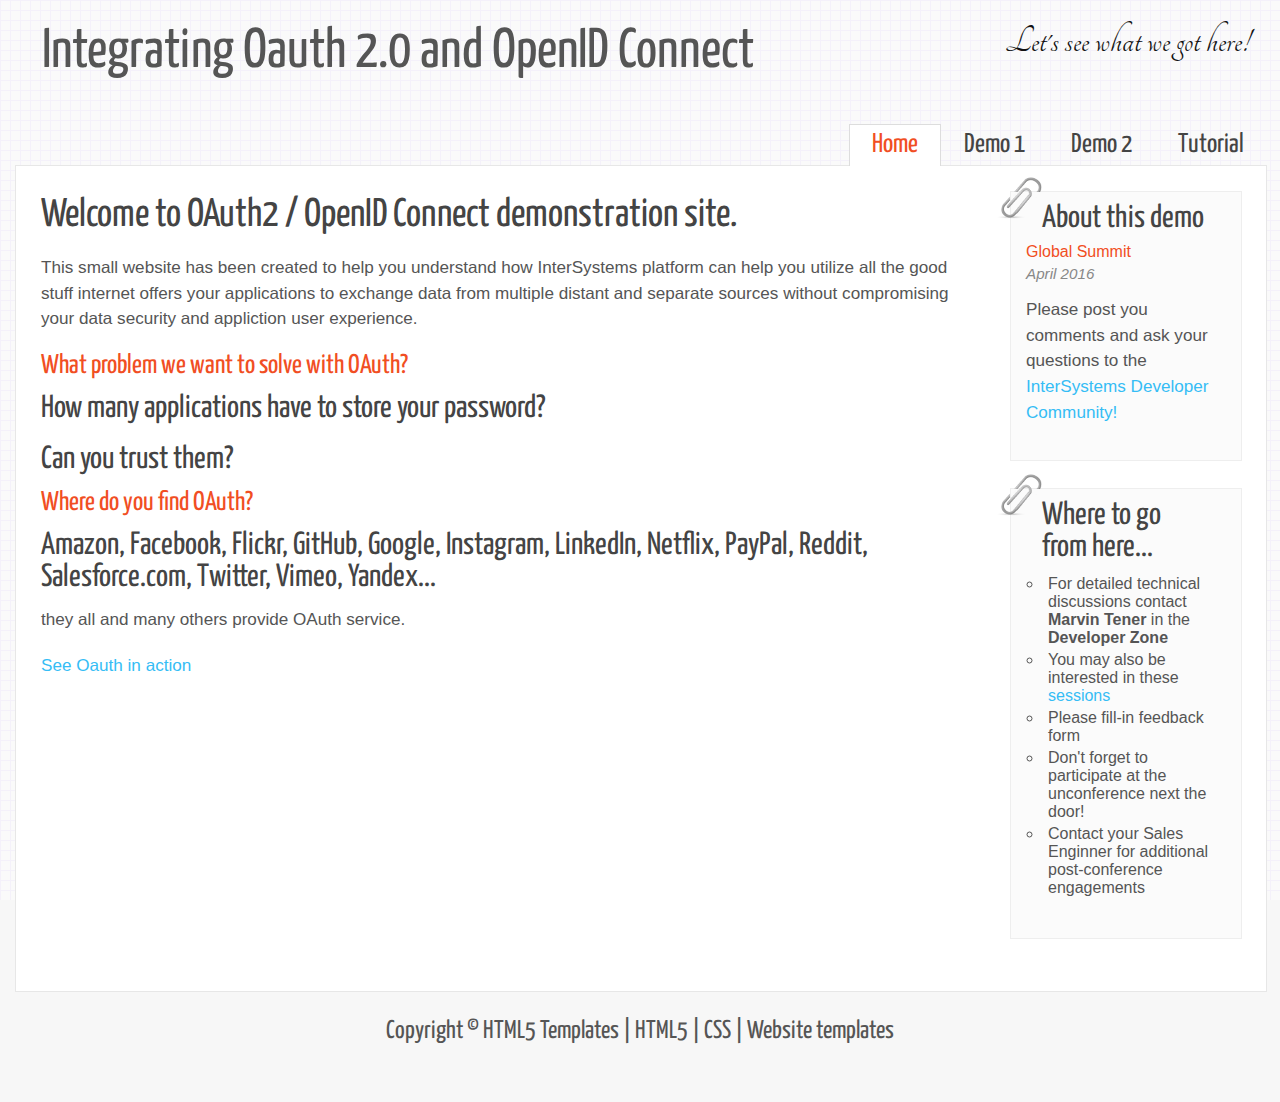
<file: OAuthAndOpenIDConnect/DemoWebsite/index.html>
<!DOCTYPE HTML>
<html>

<head>
  <title>Oauth &amp; OpenID Connect Demo</title>
  <meta name="description" content="website description" />
  <meta name="keywords" content="website keywords, website keywords" />
  <meta http-equiv="content-type" content="text/html; charset=windows-1252" />
  <link rel="stylesheet" type="text/css" href="http://fonts.googleapis.com/css?family=Tangerine&amp;v1" />
  <link rel="stylesheet" type="text/css" href="http://fonts.googleapis.com/css?family=Yanone+Kaffeesatz" />
  <link rel="stylesheet" type="text/css" href="style/style.css" />
</head>

<body>
  <div id="main">
    <div id="header">
      <div id="logo">
        <h1>Integrating Oauth 2.0 and OpenID Connect</h1>
        <div class="slogan">Let's see what we got here!</div>
      </div>
      <div id="menubar">
        <ul id="menu">
          <!-- put class="current" in the li tag for the selected page - to highlight which page you're on -->
          <li class="current"><a href="http://locahost/demo/">Home</a></li>
          <li><a href="https://localhost/csp/google/Web.OAUTH2.Google1N.cls">Demo 1</a></li>
          <li><a href="https://dk-gs2016/csp/oauth2/Web.OAUTH2.Cache1N.cls">Demo 2</a></li>
          <li><a href="http://localhost/demo/tutorial.html">Tutorial</a></li>
        </ul>
      </div>
    </div>
    <div id="site_content">
      <div id="sidebar_container">
        <img class="paperclip" src="style/paperclip.png" alt="paperclip" />
        <div class="sidebar">
        <!-- insert your sidebar items here -->
        <h3>About this demo</h3>
        <h4>Global Summit</h4>
        <h5>April 2016</h5>
        <p>Please post you comments and ask your questions to the <br /><a href="https://community.intersystems.com/">InterSystems Developer Community!</a></p>
        </div>
		<img class="paperclip" src="style/paperclip.png" alt="paperclip" />
        <div class="sidebar">
        <!-- insert your sidebar items here -->
        <h3>Where to go from here...</h3>
		<ul>
		<li>For detailed technical discussions contact <b>Marvin Tener</b> in the <b>Developer Zone</b></li>
		<li>You may also be interested in these <a href="http://localhost/demo/whatnext.html">sessions</a></li>
		<li>Please fill-in feedback form</li>
		<li>Don't forget to participate at the unconference next the door!</li>
		<li>Contact your Sales Enginner for additional post-conference engagements</li>
		</ul>
        </div>
      </div>
	  
      <div id="content">
        <!-- insert the page content here -->
        <h1>Welcome to OAuth2 / OpenID Connect demonstration site. </h1>
		<p>This small website has been created to help you understand how InterSystems platform can help you utilize all the good stuff internet offers your applications to exchange data from multiple distant and separate sources
		without compromising your data security and appliction user experience.
		<h2>What problem we want to solve with OAuth?</h2>
		<h3>How many applications have to store your password?</h3>
		<h3>Can you trust them?</h3>
		<h2>Where do you find OAuth?</h2>
		<H3>Amazon, Facebook, Flickr, GitHub, Google, Instagram, LinkedIn, Netflix, PayPal, Reddit, Salesforce.com, Twitter, Vimeo, Yandex...</h3> 
		<p>they all and many others provide OAuth service.
		<p><a href="oauth_flow.wmv">See Oauth in action</a>
      </div>
	  
    </div>
    <div id="footer">
      <p>Copyright &copy; HTML5 Templates | <a href="http://validator.w3.org/check?uri=referer">HTML5</a> | <a href="http://jigsaw.w3.org/css-validator/check/referer">CSS</a> | <a href="http://www.html5webtemplates.co.uk">Website templates</a></p>
    </div>
  </div>
</body>
</html>
</file>
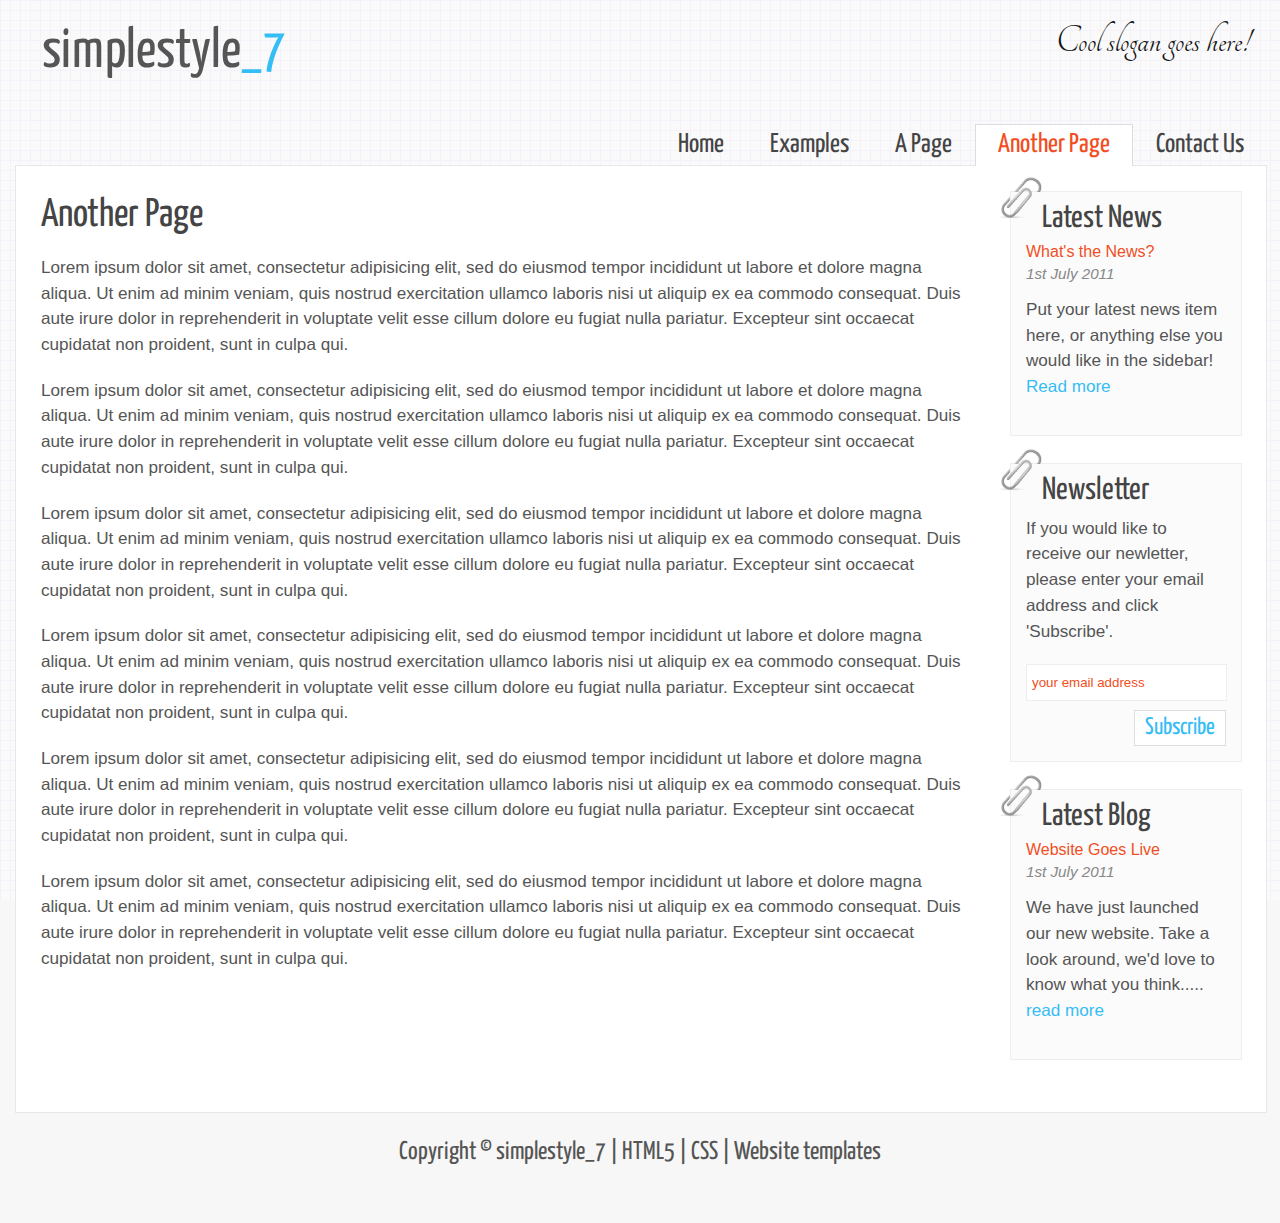
<file: OAuthAndOpenIDConnect/DemoWebsite/another_page.html>
<!DOCTYPE HTML>
<html>

<head>
  <title>simplestyle_7</title>
  <meta name="description" content="website description" />
  <meta name="keywords" content="website keywords, website keywords" />
  <meta http-equiv="content-type" content="text/html; charset=windows-1252" />
  <link rel="stylesheet" type="text/css" href="http://fonts.googleapis.com/css?family=Tangerine&amp;v1" />
  <link rel="stylesheet" type="text/css" href="http://fonts.googleapis.com/css?family=Yanone+Kaffeesatz" />
  <link rel="stylesheet" type="text/css" href="style/style.css" />
</head>

<body>
  <div id="main">
    <div id="header">
      <div id="logo">
        <h1>simplestyle<a href="#">_7</a></h1>
        <div class="slogan">Cool slogan goes here!</div>
      </div>
      <div id="menubar">
        <ul id="menu">
          <!-- put class="current" in the li tag for the selected page - to highlight which page you're on -->
          <li><a href="index.html">Home</a></li>
          <li><a href="examples.html">Examples</a></li>
          <li><a href="page.html">A Page</a></li>
          <li class="current"><a href="another_page.html">Another Page</a></li>
          <li><a href="contact.html">Contact Us</a></li>
        </ul>
      </div>
    </div>
    <div id="site_content">
      <div id="sidebar_container">
        <img class="paperclip" src="style/paperclip.png" alt="paperclip" />
        <div class="sidebar">
        <!-- insert your sidebar items here -->
        <h3>Latest News</h3>
        <h4>What's the News?</h4>
        <h5>1st July 2011</h5>
        <p>Put your latest news item here, or anything else you would like in the sidebar!<br /><a href="#">Read more</a></p>
        </div>
        <img class="paperclip" src="style/paperclip.png" alt="paperclip" />
        <div class="sidebar">
          <h3>Newsletter</h3>
          <p>If you would like to receive our newletter, please enter your email address and click 'Subscribe'.</p>
          <form method="post" action="#" id="subscribe">
            <p style="padding: 0 0 9px 0;"><input class="search" type="text" name="email_address" value="your email address" onclick="javascript: document.forms['subscribe'].email_address.value=''" /></p>
            <p><input class="subscribe" name="subscribe" type="submit" value="Subscribe" /></p>
          </form>
        </div>
        <img class="paperclip" src="style/paperclip.png" alt="paperclip" />
        <div class="sidebar">
          <h3>Latest Blog</h3>
          <h4>Website Goes Live</h4>
          <h5>1st July 2011</h5>
          <p>We have just launched our new website. Take a look around, we'd love to know what you think.....<br /><a href="#">read more</a></p>
        </div>
      </div>
      <div id="content">
        <!-- insert the page content here -->
        <h1>Another Page</h1>
        <p>Lorem ipsum dolor sit amet, consectetur adipisicing elit, sed do eiusmod tempor incididunt ut labore et dolore magna aliqua. Ut enim ad minim veniam, quis nostrud exercitation ullamco laboris nisi ut aliquip ex ea commodo consequat. Duis aute irure dolor in reprehenderit in voluptate velit esse cillum dolore eu fugiat nulla pariatur. Excepteur sint occaecat cupidatat non proident, sunt in culpa qui.</p>
        <p>Lorem ipsum dolor sit amet, consectetur adipisicing elit, sed do eiusmod tempor incididunt ut labore et dolore magna aliqua. Ut enim ad minim veniam, quis nostrud exercitation ullamco laboris nisi ut aliquip ex ea commodo consequat. Duis aute irure dolor in reprehenderit in voluptate velit esse cillum dolore eu fugiat nulla pariatur. Excepteur sint occaecat cupidatat non proident, sunt in culpa qui.</p>
        <p>Lorem ipsum dolor sit amet, consectetur adipisicing elit, sed do eiusmod tempor incididunt ut labore et dolore magna aliqua. Ut enim ad minim veniam, quis nostrud exercitation ullamco laboris nisi ut aliquip ex ea commodo consequat. Duis aute irure dolor in reprehenderit in voluptate velit esse cillum dolore eu fugiat nulla pariatur. Excepteur sint occaecat cupidatat non proident, sunt in culpa qui.</p>
        <p>Lorem ipsum dolor sit amet, consectetur adipisicing elit, sed do eiusmod tempor incididunt ut labore et dolore magna aliqua. Ut enim ad minim veniam, quis nostrud exercitation ullamco laboris nisi ut aliquip ex ea commodo consequat. Duis aute irure dolor in reprehenderit in voluptate velit esse cillum dolore eu fugiat nulla pariatur. Excepteur sint occaecat cupidatat non proident, sunt in culpa qui.</p>
        <p>Lorem ipsum dolor sit amet, consectetur adipisicing elit, sed do eiusmod tempor incididunt ut labore et dolore magna aliqua. Ut enim ad minim veniam, quis nostrud exercitation ullamco laboris nisi ut aliquip ex ea commodo consequat. Duis aute irure dolor in reprehenderit in voluptate velit esse cillum dolore eu fugiat nulla pariatur. Excepteur sint occaecat cupidatat non proident, sunt in culpa qui.</p>
        <p>Lorem ipsum dolor sit amet, consectetur adipisicing elit, sed do eiusmod tempor incididunt ut labore et dolore magna aliqua. Ut enim ad minim veniam, quis nostrud exercitation ullamco laboris nisi ut aliquip ex ea commodo consequat. Duis aute irure dolor in reprehenderit in voluptate velit esse cillum dolore eu fugiat nulla pariatur. Excepteur sint occaecat cupidatat non proident, sunt in culpa qui.</p>
      </div>
    </div>
    <div id="footer">
      <p>Copyright &copy; simplestyle_7 | <a href="http://validator.w3.org/check?uri=referer">HTML5</a> | <a href="http://jigsaw.w3.org/css-validator/check/referer">CSS</a> | <a href="http://www.html5webtemplates.co.uk">Website templates</a></p>
    </div>
  </div>
</body>
</html>
</file>
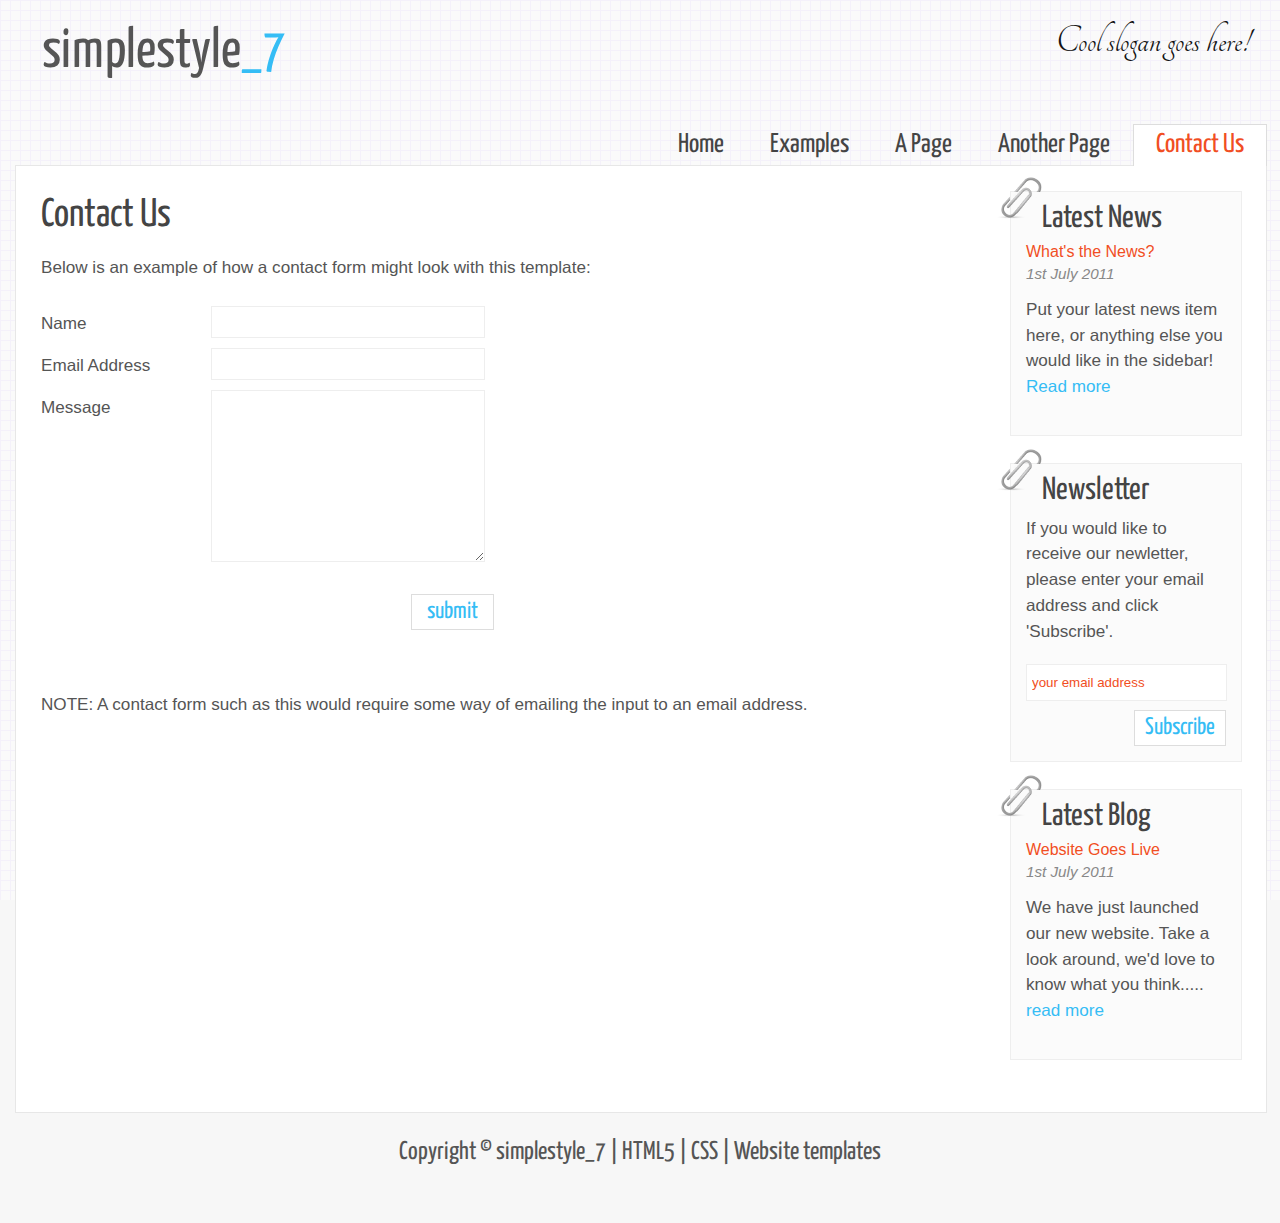
<file: OAuthAndOpenIDConnect/DemoWebsite/contact.html>
<!DOCTYPE HTML>
<html>

<head>
  <title>simplestyle_7</title>
  <meta name="description" content="website description" />
  <meta name="keywords" content="website keywords, website keywords" />
  <meta http-equiv="content-type" content="text/html; charset=windows-1252" />
  <link rel="stylesheet" type="text/css" href="http://fonts.googleapis.com/css?family=Tangerine&amp;v1" />
  <link rel="stylesheet" type="text/css" href="http://fonts.googleapis.com/css?family=Yanone+Kaffeesatz" />
  <link rel="stylesheet" type="text/css" href="style/style.css" />
</head>

<body>
  <div id="main">
    <div id="header">
      <div id="logo">
        <h1>simplestyle<a href="#">_7</a></h1>
        <div class="slogan">Cool slogan goes here!</div>
      </div>
      <div id="menubar">
        <ul id="menu">
          <!-- put class="current" in the li tag for the selected page - to highlight which page you're on -->
          <li><a href="index.html">Home</a></li>
          <li><a href="examples.html">Examples</a></li>
          <li><a href="page.html">A Page</a></li>
          <li><a href="another_page.html">Another Page</a></li>
          <li class="current"><a href="contact.html">Contact Us</a></li>
        </ul>
      </div>
    </div>
    <div id="site_content">
      <div id="sidebar_container">
        <img class="paperclip" src="style/paperclip.png" alt="paperclip" />
        <div class="sidebar">
        <!-- insert your sidebar items here -->
        <h3>Latest News</h3>
        <h4>What's the News?</h4>
        <h5>1st July 2011</h5>
        <p>Put your latest news item here, or anything else you would like in the sidebar!<br /><a href="#">Read more</a></p>
        </div>
        <img class="paperclip" src="style/paperclip.png" alt="paperclip" />
        <div class="sidebar">
          <h3>Newsletter</h3>
          <p>If you would like to receive our newletter, please enter your email address and click 'Subscribe'.</p>
          <form method="post" action="#" id="subscribe">
            <p style="padding: 0 0 9px 0;"><input class="search" type="text" name="email_address" value="your email address" onclick="javascript: document.forms['subscribe'].email_address.value=''" /></p>
            <p><input class="subscribe" name="subscribe" type="submit" value="Subscribe" /></p>
          </form>
        </div>
        <img class="paperclip" src="style/paperclip.png" alt="paperclip" />
        <div class="sidebar">
          <h3>Latest Blog</h3>
          <h4>Website Goes Live</h4>
          <h5>1st July 2011</h5>
          <p>We have just launched our new website. Take a look around, we'd love to know what you think.....<br /><a href="#">read more</a></p>
        </div>
      </div>
      <div id="content">
        <!-- insert the page content here -->
        <h1>Contact Us</h1>
        <p>Below is an example of how a contact form might look with this template:</p>
        <form action="#" method="post">
          <div class="form_settings">
            <p><span>Name</span><input class="contact" type="text" name="your_name" value="" /></p>
            <p><span>Email Address</span><input class="contact" type="text" name="your_email" value="" /></p>
            <p><span>Message</span><textarea class="contact textarea" rows="8" cols="50" name="your_enquiry"></textarea></p>
            <p style="padding-top: 15px"><span>&nbsp;</span><input class="submit" type="submit" name="contact_submitted" value="submit" /></p>
          </div>
        </form>
        <p><br /><br />NOTE: A contact form such as this would require some way of emailing the input to an email address.</p>
      </div>
    </div>
    <div id="footer">
      <p>Copyright &copy; simplestyle_7 | <a href="http://validator.w3.org/check?uri=referer">HTML5</a> | <a href="http://jigsaw.w3.org/css-validator/check/referer">CSS</a> | <a href="http://www.html5webtemplates.co.uk">Website templates</a></p>
    </div>
  </div>
</body>
</html>
</file>
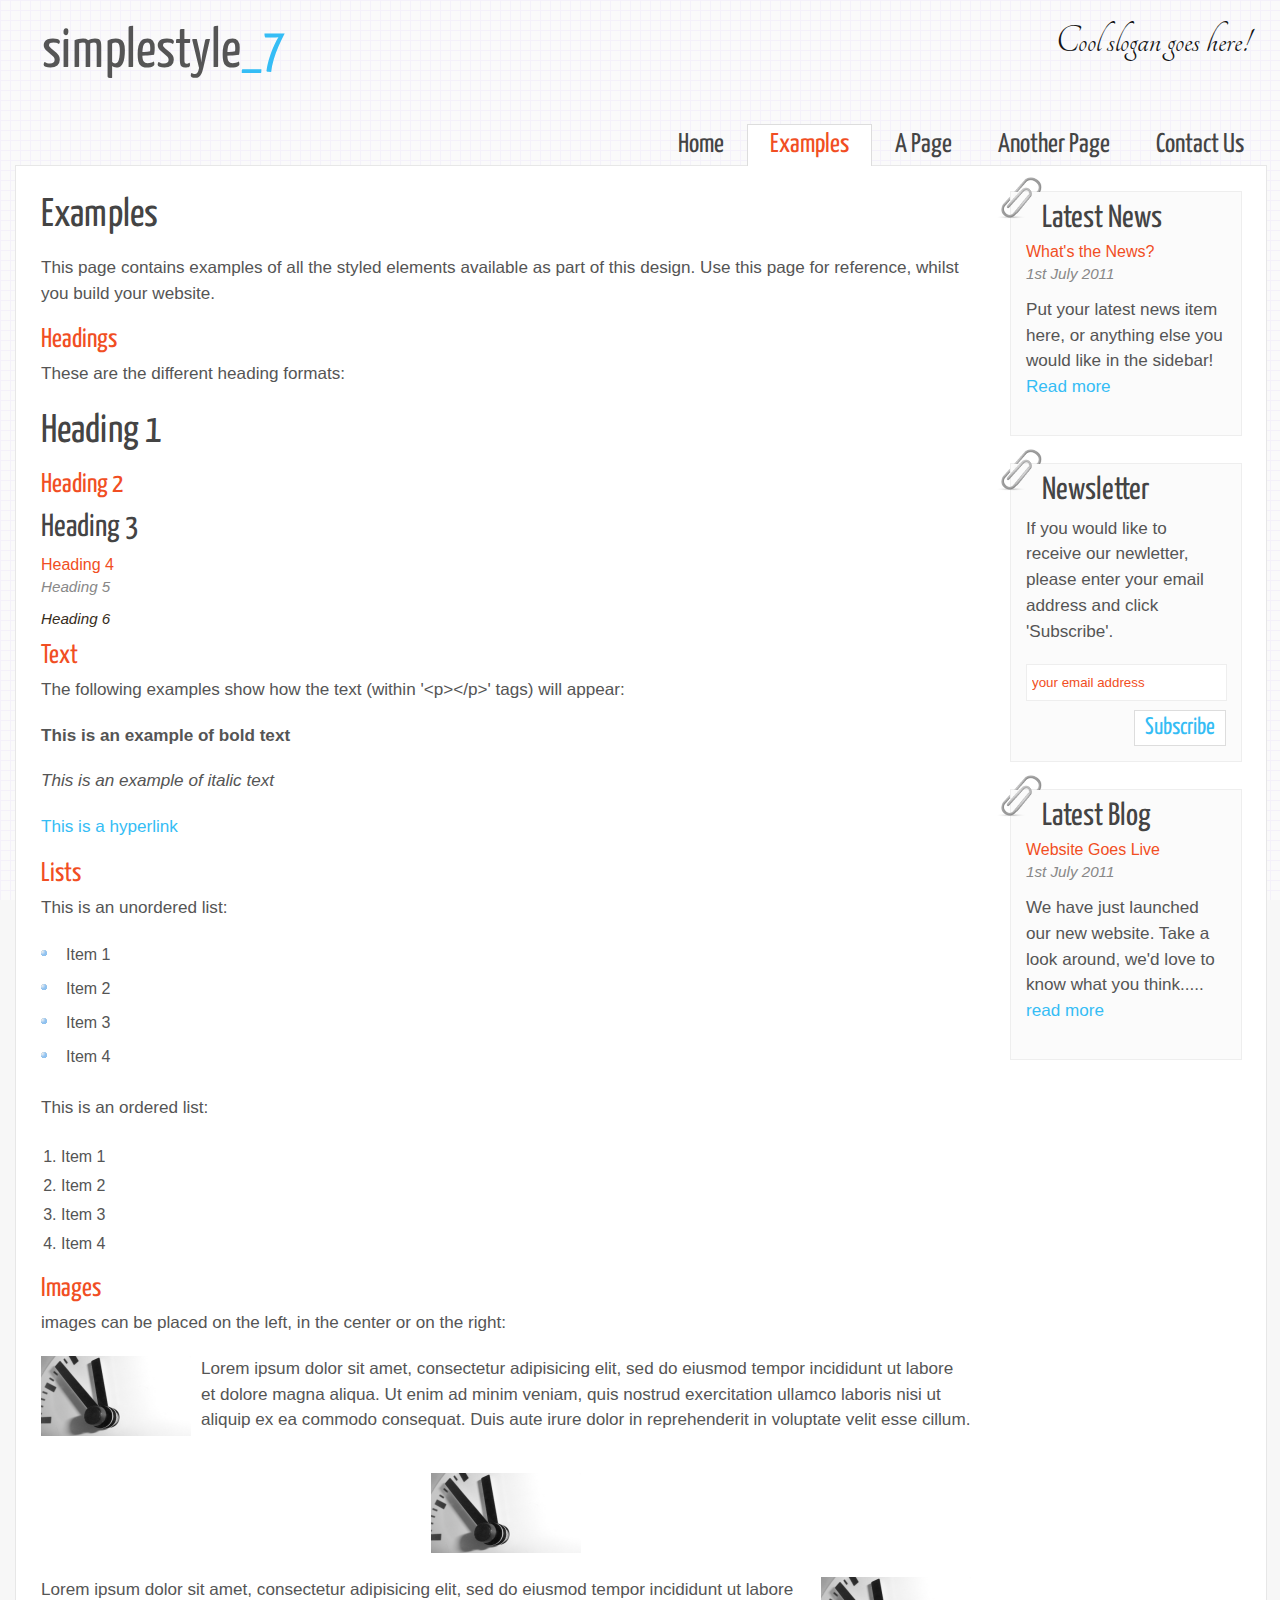
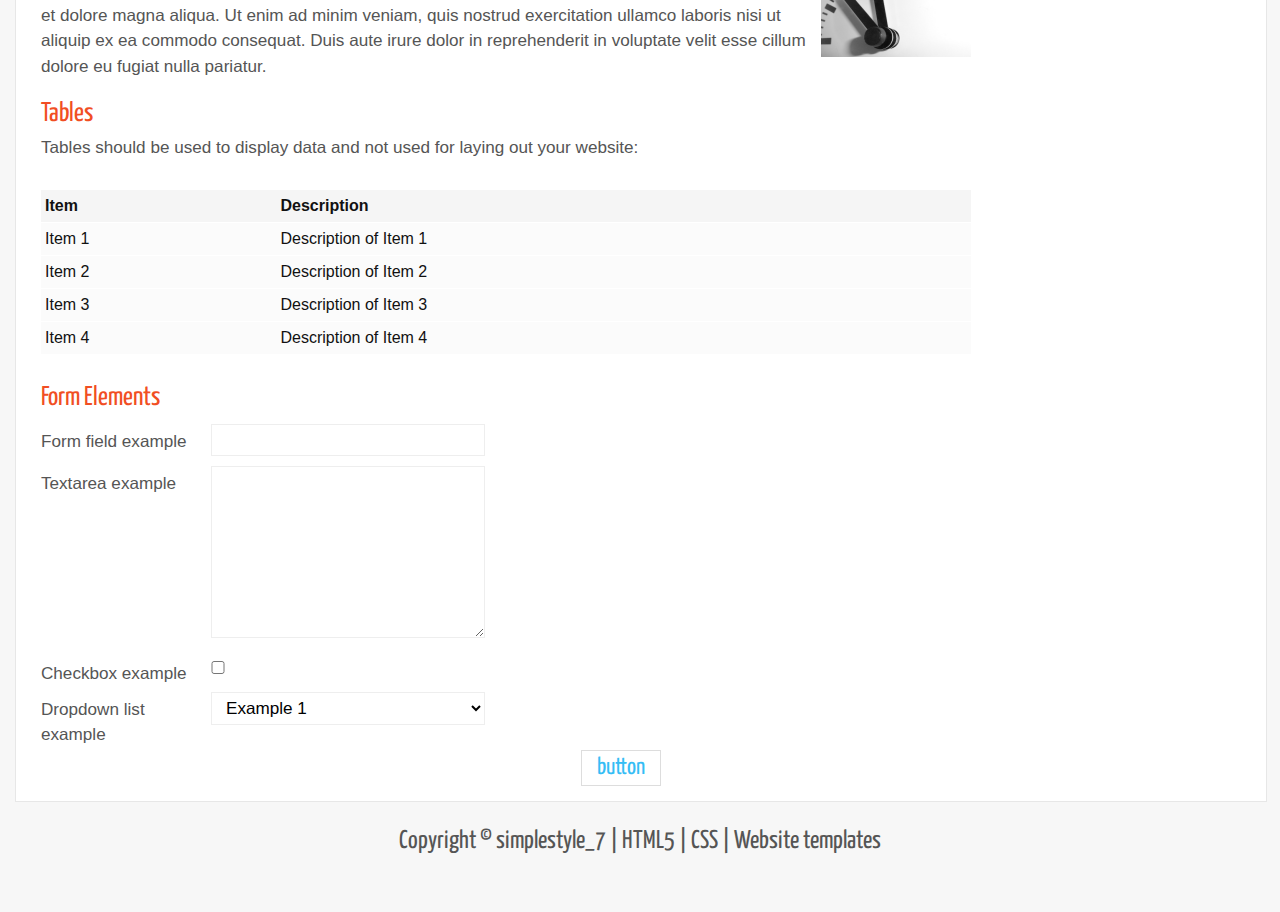
<file: OAuthAndOpenIDConnect/DemoWebsite/examples.html>
<!DOCTYPE HTML>
<html>

<head>
  <title>simplestyle_7</title>
  <meta name="description" content="website description" />
  <meta name="keywords" content="website keywords, website keywords" />
  <meta http-equiv="content-type" content="text/html; charset=windows-1252" />
  <link rel="stylesheet" type="text/css" href="http://fonts.googleapis.com/css?family=Tangerine&amp;v1" />
  <link rel="stylesheet" type="text/css" href="http://fonts.googleapis.com/css?family=Yanone+Kaffeesatz" />
  <link rel="stylesheet" type="text/css" href="style/style.css" />
</head>

<body>
  <div id="main">
    <div id="header">
      <div id="logo">
        <h1>simplestyle<a href="#">_7</a></h1>
        <div class="slogan">Cool slogan goes here!</div>
      </div>
      <div id="menubar">
        <ul id="menu">
          <!-- put class="current" in the li tag for the selected page - to highlight which page you're on -->
          <li><a href="index.html">Home</a></li>
          <li class="current"><a href="examples.html">Examples</a></li>
          <li><a href="page.html">A Page</a></li>
          <li><a href="another_page.html">Another Page</a></li>
          <li><a href="contact.html">Contact Us</a></li>
        </ul>
      </div>
    </div>
    <div id="site_content">
      <div id="sidebar_container">
        <img class="paperclip" src="style/paperclip.png" alt="paperclip" />
        <div class="sidebar">
        <!-- insert your sidebar items here -->
        <h3>Latest News</h3>
        <h4>What's the News?</h4>
        <h5>1st July 2011</h5>
        <p>Put your latest news item here, or anything else you would like in the sidebar!<br /><a href="#">Read more</a></p>
        </div>
        <img class="paperclip" src="style/paperclip.png" alt="paperclip" />
        <div class="sidebar">
          <h3>Newsletter</h3>
          <p>If you would like to receive our newletter, please enter your email address and click 'Subscribe'.</p>
          <form method="post" action="#" id="subscribe">
            <p style="padding: 0 0 9px 0;"><input class="search" type="text" name="email_address" value="your email address" onclick="javascript: document.forms['subscribe'].email_address.value=''" /></p>
            <p><input class="subscribe" name="subscribe" type="submit" value="Subscribe" /></p>
          </form>
        </div>
        <img class="paperclip" src="style/paperclip.png" alt="paperclip" />
        <div class="sidebar">
          <h3>Latest Blog</h3>
          <h4>Website Goes Live</h4>
          <h5>1st July 2011</h5>
          <p>We have just launched our new website. Take a look around, we'd love to know what you think.....<br /><a href="#">read more</a></p>
        </div>
      </div>
      <div id="content">
        <!-- insert the page content here -->
        <h1>Examples</h1>
        <p>This page contains examples of all the styled elements available as part of this design. Use this page for reference, whilst you build your website.</p>
        <h2>Headings</h2>
        <p>These are the different heading formats:</p>
        <h1>Heading 1</h1>
        <h2>Heading 2</h2>
        <h3>Heading 3</h3>
        <h4>Heading 4</h4>
        <h5>Heading 5</h5>
        <h6>Heading 6</h6>
        <h2>Text</h2>
        <p>The following examples show how the text (within '&lt;p&gt;&lt;/p&gt;' tags) will appear:</p>
        <p><strong>This is an example of bold text</strong></p>
        <p><i>This is an example of italic text</i></p>
        <p><a href="#">This is a hyperlink</a></p>
        <h2>Lists</h2>
        <p>This is an unordered list:</p>
        <ul>
          <li>Item 1</li>
          <li>Item 2</li>
          <li>Item 3</li>
          <li>Item 4</li>
        </ul>
        <p>This is an ordered list:</p>
        <ol>
          <li>Item 1</li>
          <li>Item 2</li>
          <li>Item 3</li>
          <li>Item 4</li>
        </ol>
        <h2>Images</h2>
        <p>images can be placed on the left, in the center or on the right:</p>
        <span class="left"><img src="style/graphic.png" alt="example graphic" /></span>
        <p>
          Lorem ipsum dolor sit amet, consectetur adipisicing elit, sed do eiusmod tempor
          incididunt ut labore et dolore magna aliqua. Ut enim ad minim veniam, quis nostrud
          exercitation ullamco laboris nisi ut aliquip ex ea commodo consequat. Duis aute
          irure dolor in reprehenderit in voluptate velit esse cillum.
        </p>
        <span class="center"><img src="style/graphic.png" alt="example graphic" /></span>
        <span class="right"><img src="style/graphic.png" alt="example graphic" /></span>
        <p>
          Lorem ipsum dolor sit amet, consectetur adipisicing elit, sed do eiusmod tempor
          incididunt ut labore et dolore magna aliqua. Ut enim ad minim veniam, quis nostrud
          exercitation ullamco laboris nisi ut aliquip ex ea commodo consequat. Duis aute
          irure dolor in reprehenderit in voluptate velit esse cillum dolore eu fugiat nulla
          pariatur.
        </p>
        <h2>Tables</h2>
        <p>Tables should be used to display data and not used for laying out your website:</p>
        <table style="width:100%; border-spacing:0;">
          <tr><th>Item</th><th>Description</th></tr>
          <tr><td>Item 1</td><td>Description of Item 1</td></tr>
          <tr><td>Item 2</td><td>Description of Item 2</td></tr>
          <tr><td>Item 3</td><td>Description of Item 3</td></tr>
          <tr><td>Item 4</td><td>Description of Item 4</td></tr>
        </table>
        <h2>Form Elements</h2>
        <form action="#" method="post">
          <div class="form_settings">
            <p><span>Form field example</span><input type="text" name="name" value="" /></p>
            <p><span>Textarea example</span><textarea rows="8" cols="50" name="name"></textarea></p>
            <p><span>Checkbox example</span><input class="checkbox" type="checkbox" name="name" value="" /></p>
            <p><span>Dropdown list example</span><select id="id" name="name"><option value="1">Example 1</option><option value="2">Example 2</option></select></p>
            <p style="padding-top: 15px"><span>&nbsp;</span><input class="submit" type="submit" name="name" value="button" /></p>
          </div>
        </form>
      </div>
    </div>
    <div id="footer">
      <p>Copyright &copy; simplestyle_7 | <a href="http://validator.w3.org/check?uri=referer">HTML5</a> | <a href="http://jigsaw.w3.org/css-validator/check/referer">CSS</a> | <a href="http://www.html5webtemplates.co.uk">Website templates</a></p>
    </div>
  </div>
</body>
</html>
</file>
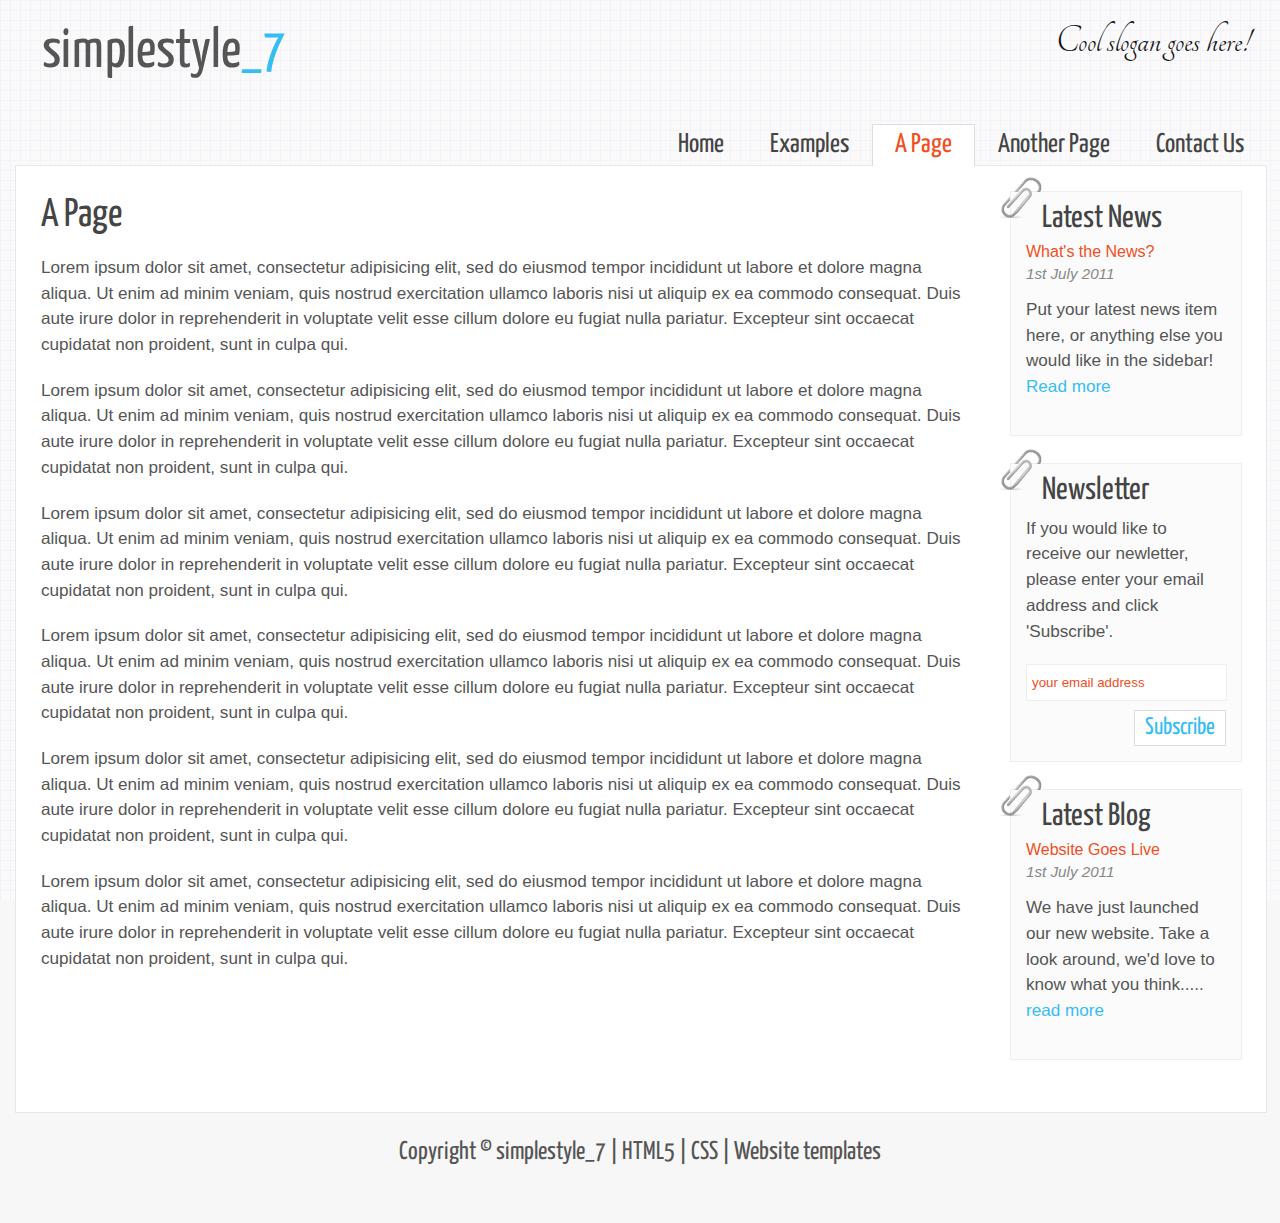
<file: OAuthAndOpenIDConnect/DemoWebsite/page.html>
<!DOCTYPE HTML>
<html>

<head>
  <title>simplestyle_7</title>
  <meta name="description" content="website description" />
  <meta name="keywords" content="website keywords, website keywords" />
  <meta http-equiv="content-type" content="text/html; charset=windows-1252" />
  <link rel="stylesheet" type="text/css" href="http://fonts.googleapis.com/css?family=Tangerine&amp;v1" />
  <link rel="stylesheet" type="text/css" href="http://fonts.googleapis.com/css?family=Yanone+Kaffeesatz" />
  <link rel="stylesheet" type="text/css" href="style/style.css" />
</head>

<body>
  <div id="main">
    <div id="header">
      <div id="logo">
        <h1>simplestyle<a href="#">_7</a></h1>
        <div class="slogan">Cool slogan goes here!</div>
      </div>
      <div id="menubar">
        <ul id="menu">
          <!-- put class="current" in the li tag for the selected page - to highlight which page you're on -->
          <li><a href="index.html">Home</a></li>
          <li><a href="examples.html">Examples</a></li>
          <li class="current"><a href="page.html">A Page</a></li>
          <li><a href="another_page.html">Another Page</a></li>
          <li><a href="contact.html">Contact Us</a></li>
        </ul>
      </div>
    </div>
    <div id="site_content">
      <div id="sidebar_container">
        <img class="paperclip" src="style/paperclip.png" alt="paperclip" />
        <div class="sidebar">
        <!-- insert your sidebar items here -->
        <h3>Latest News</h3>
        <h4>What's the News?</h4>
        <h5>1st July 2011</h5>
        <p>Put your latest news item here, or anything else you would like in the sidebar!<br /><a href="#">Read more</a></p>
        </div>
        <img class="paperclip" src="style/paperclip.png" alt="paperclip" />
        <div class="sidebar">
          <h3>Newsletter</h3>
          <p>If you would like to receive our newletter, please enter your email address and click 'Subscribe'.</p>
          <form method="post" action="#" id="subscribe">
            <p style="padding: 0 0 9px 0;"><input class="search" type="text" name="email_address" value="your email address" onclick="javascript: document.forms['subscribe'].email_address.value=''" /></p>
            <p><input class="subscribe" name="subscribe" type="submit" value="Subscribe" /></p>
          </form>
        </div>
        <img class="paperclip" src="style/paperclip.png" alt="paperclip" />
        <div class="sidebar">
          <h3>Latest Blog</h3>
          <h4>Website Goes Live</h4>
          <h5>1st July 2011</h5>
          <p>We have just launched our new website. Take a look around, we'd love to know what you think.....<br /><a href="#">read more</a></p>
        </div>
      </div>
      <div id="content">
        <!-- insert the page content here -->
        <h1>A Page</h1>
        <p>Lorem ipsum dolor sit amet, consectetur adipisicing elit, sed do eiusmod tempor incididunt ut labore et dolore magna aliqua. Ut enim ad minim veniam, quis nostrud exercitation ullamco laboris nisi ut aliquip ex ea commodo consequat. Duis aute irure dolor in reprehenderit in voluptate velit esse cillum dolore eu fugiat nulla pariatur. Excepteur sint occaecat cupidatat non proident, sunt in culpa qui.</p>
        <p>Lorem ipsum dolor sit amet, consectetur adipisicing elit, sed do eiusmod tempor incididunt ut labore et dolore magna aliqua. Ut enim ad minim veniam, quis nostrud exercitation ullamco laboris nisi ut aliquip ex ea commodo consequat. Duis aute irure dolor in reprehenderit in voluptate velit esse cillum dolore eu fugiat nulla pariatur. Excepteur sint occaecat cupidatat non proident, sunt in culpa qui.</p>
        <p>Lorem ipsum dolor sit amet, consectetur adipisicing elit, sed do eiusmod tempor incididunt ut labore et dolore magna aliqua. Ut enim ad minim veniam, quis nostrud exercitation ullamco laboris nisi ut aliquip ex ea commodo consequat. Duis aute irure dolor in reprehenderit in voluptate velit esse cillum dolore eu fugiat nulla pariatur. Excepteur sint occaecat cupidatat non proident, sunt in culpa qui.</p>
        <p>Lorem ipsum dolor sit amet, consectetur adipisicing elit, sed do eiusmod tempor incididunt ut labore et dolore magna aliqua. Ut enim ad minim veniam, quis nostrud exercitation ullamco laboris nisi ut aliquip ex ea commodo consequat. Duis aute irure dolor in reprehenderit in voluptate velit esse cillum dolore eu fugiat nulla pariatur. Excepteur sint occaecat cupidatat non proident, sunt in culpa qui.</p>
        <p>Lorem ipsum dolor sit amet, consectetur adipisicing elit, sed do eiusmod tempor incididunt ut labore et dolore magna aliqua. Ut enim ad minim veniam, quis nostrud exercitation ullamco laboris nisi ut aliquip ex ea commodo consequat. Duis aute irure dolor in reprehenderit in voluptate velit esse cillum dolore eu fugiat nulla pariatur. Excepteur sint occaecat cupidatat non proident, sunt in culpa qui.</p>
        <p>Lorem ipsum dolor sit amet, consectetur adipisicing elit, sed do eiusmod tempor incididunt ut labore et dolore magna aliqua. Ut enim ad minim veniam, quis nostrud exercitation ullamco laboris nisi ut aliquip ex ea commodo consequat. Duis aute irure dolor in reprehenderit in voluptate velit esse cillum dolore eu fugiat nulla pariatur. Excepteur sint occaecat cupidatat non proident, sunt in culpa qui.</p>
      </div>
    </div>
    <div id="footer">
      <p>Copyright &copy; simplestyle_7 | <a href="http://validator.w3.org/check?uri=referer">HTML5</a> | <a href="http://jigsaw.w3.org/css-validator/check/referer">CSS</a> | <a href="http://www.html5webtemplates.co.uk">Website templates</a></p>
    </div>
  </div>
</body>
</html>
</file>
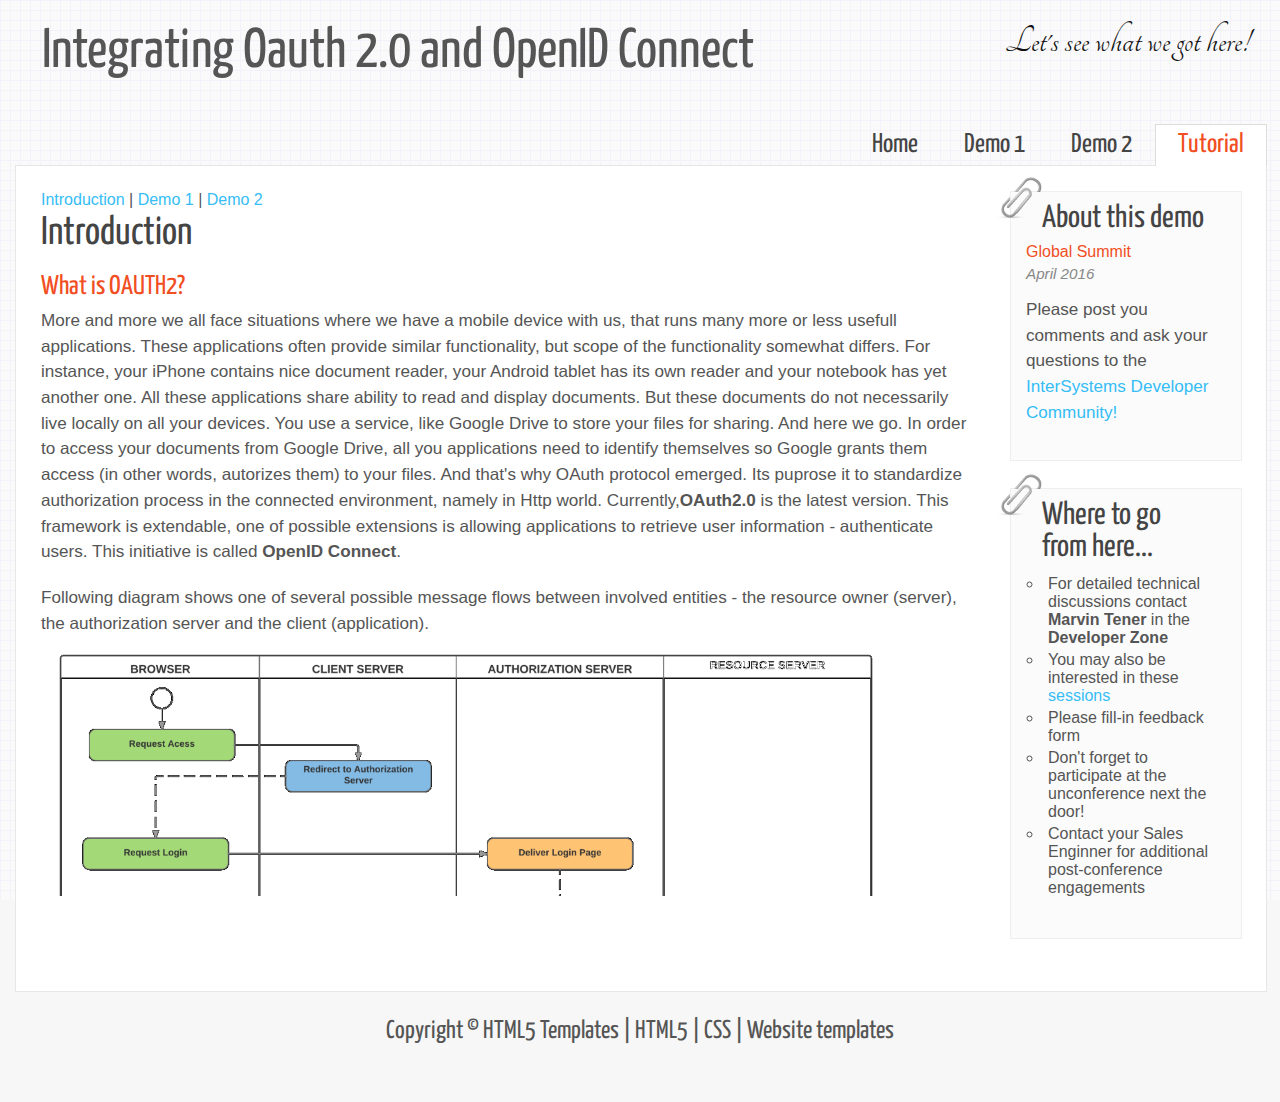
<file: OAuthAndOpenIDConnect/DemoWebsite/tutorial.html>
<!DOCTYPE HTML>
<html>

<head>
  <title>Oauth &amp; OpenID Connect Demo</title>
  <meta name="description" content="website description" />
  <meta name="keywords" content="website keywords, website keywords" />
  <meta http-equiv="content-type" content="text/html; charset=windows-1252" />
  <link rel="stylesheet" type="text/css" href="http://fonts.googleapis.com/css?family=Tangerine&amp;v1" />
  <link rel="stylesheet" type="text/css" href="http://fonts.googleapis.com/css?family=Yanone+Kaffeesatz" />
  <link rel="stylesheet" type="text/css" href="style/style.css" />
</head>

<body>
  <div id="main">
    <div id="header">
      <div id="logo">
        <h1>Integrating Oauth 2.0 and OpenID Connect</h1>
        <div class="slogan">Let's see what we got here!</div>
      </div>
      <div id="menubar">
        <ul id="menu">
          <!-- put class="current" in the li tag for the selected page - to highlight which page you're on -->
          <li><a href="http://localhost/demo/">Home</a></li>
          <li><a href="https://localhost/csp/google/Web.OAUTH2.Google1N.cls">Demo 1</a></li>
          <li><a href="https://dk-gs2016/csp/oauth2/Web.OAUTH2.Cache1N.cls">Demo 2</a></li>
          <li class="current"><a href="http://localhost/demo/tutorial.html">Tutorial</a></li>
        </ul>
      </div>
    </div>
    <div id="site_content">
	  <div id="sidebar_container">
        <img class="paperclip" src="style/paperclip.png" alt="paperclip" />
        <div class="sidebar">
        <!-- insert your sidebar items here -->
        <h3>About this demo</h3>
        <h4>Global Summit</h4>
        <h5>April 2016</h5>
        <p>Please post you comments and ask your questions to the <br /><a href="https://community.intersystems.com/">InterSystems Developer Community!</a></p>
        </div>
		<img class="paperclip" src="style/paperclip.png" alt="paperclip" />
        <div class="sidebar">
        <!-- insert your sidebar items here -->
        <h3>Where to go from here...</h3>
		<ul>
		<li>For detailed technical discussions contact <b>Marvin Tener</b> in the <b>Developer Zone</b></li>
		<li>You may also be interested in these <a href="http://localhost/demo/whatnext.html">sessions</a></li>
		<li>Please fill-in feedback form</li>
		<li>Don't forget to participate at the unconference next the door!</li>
		<li>Contact your Sales Enginner for additional post-conference engagements</li>
		</ul>
        </div>
      </div>
	  
      <div id="content" style="height:700px; overflow-y: scroll;">
        <!-- insert the page content here -->
		<a href="#INTRO">Introduction</a> | 
		<a href="#DM1">Demo 1</a> |
		<a href="#DM2">Demo 2</a> 

		
        <h1 id="INTRO">Introduction</h1>
		<h2>What is OAUTH2?</h2>		
		<p>More and more we all face situations where we have a mobile device with us, that runs many more or less usefull applications. These applications often provide similar functionality, but scope of the functionality somewhat differs. For instance,
		your iPhone contains nice document reader, your Android tablet has its own reader and your notebook has yet another one. All these applications share ability to read and display documents.  But these documents do not necessarily live 
		locally on all your devices. You use a service, like Google Drive to store your files for sharing. And here we go. In order to access your documents from Google Drive, all you applications
		 need to identify themselves so Google grants them access (in other words, autorizes them) to your files. And that's why OAuth protocol emerged. Its puprose it to standardize authorization process in the connected environment, namely in Http 
		 world. Currently,<b>OAuth2.0</b> is the latest version. This framework is extendable, one of possible extensions is allowing applications to retrieve user information - authenticate users. This initiative is called <b>OpenID Connect</b>.
		 <p>Following diagram shows one of several possible message flows between involved entities - the resource owner (server), the authorization server and the client (application).
		 <img src='tutorial-files/INTRO_OAUTH2_1.PNG' alt='OAuth2 messages flow' width='850px' align='left'>
		 <br clear='left'/>
		
			
        <h1 id="DM1">Demo 1</h1>
		<a href="#INTRO">Top</a>
		<h2>Using OAUTH2 with Cache&acute;</h2>
		<p>In this demonstration we will learn how to call from Cache&acute to third party server that uses OAuth2 to authorize other applications users for calling its funtionality.
		<p>This demonstration illustrates following possible use case. Suppose you have a Cache&acute based (web) application, that runs a DMS system. As part of application funtionality,
		you want provide application users access to their Google Drive so they can download documents from your central repository into their Google Drive. Why? Because with Google Drive they can
		work with their files at any mobile device, not only at their desktop used for their office work.
		<p>
		<h3>Prerequisites</h3>
		<h4>Web server configuration</h4>
		
		<p>As it is required to use SSL, you have to configure your Web server to work with traffic encryption. We are not going into the details of how to configure various web servers (IIS, Apache, ...)
		for SSL. Please refer to particular web server documentation.
		
		<h4>Cache&acute SSL configuration</h4>
		<p>For establishing SSL channel to Google, we need to create SSL/TLS configuration. Use <a href="http://localhost:57772/csp/sys/sec/%25CSP.UI.Portal.SSL.zen?PID=GOOGLE">System > Security Management > SSL/TLS Configurations</a> menu to do that. For the purpose of demo, name 
		the configuration GOOGLE and check <b>Type = client</b> and <b>Server Certificate Verification = none</b>. Leave the rest of form with default values.
		
		<h4>Cache&acute OAUTH2 configuration</h4>
		<h5>OAUTH2 Server Configuration</h5>
		<p>First, we need to configure OAUTH2 authorization server - various endpoints per OAuth2 specification. Following images demonstrate sample server configuration.	
		<img src='tutorial-files/D1_OAUTH2_SERVER_CONF.PNG' alt='Server Endpoints Configuration' width='450px' align='left'>
		Use <a href="http://localhost:57772/csp/sys/sec/%25CSP.UI.Portal.OAuth2.Client.ServerList.zen">System > Security Management > OAuth 2.0 Client Configurations</a> 
		to create or edit your configuration.
		<br clear='left'/>
		
		<h5>Client Configuration</h5>
		<p>Once we have server configuration created, we need to provide this server's client configuration(s). The image shows sample configuration.
	
		<img src='tutorial-files/D1_OAUTH2_CLIENT_CONF.PNG' alt='Server\'s Client Configuration' width='450px' align='left'>
		Use <a href="http://localhost:57772/csp/sys/sec/%25CSP.UI.Portal.OAuth2.Client.ConfigurationList.zen?IssuerEndpointID=1&IssuerEndpoint=https%3A%2F%2Faccounts.google.com%2Fo%2Foauth2%2Fauth">
		System > Security Management > OAuth 2.0 Client Configuration > Client Configuration</a> 
		to create or edit your configuration.
		<br clear='left'/>
		
		<h3>Code explained</h3>
		<p>The code itself is quite simple. What you need in order to call OAuth2 server is just a CSP/ZEN page with some server side script that checks whether your page has already been authorized and clear eventual access token.
		Then, you need to a URL to OAuth2 server and button or some other form of link to that url.
		
		<h4>Initiation page</h4>
		<p>In our demo, the initiation page is just a standard CSP class. As mentioned above, we provide a server side code to ensure we have fresh access token and url to OAuth2 server.
		<img src='tutorial-files/D1_PAGE_1.PNG' alt='Initiation page' width='650px' align='left'>
		The code calls two API classes provided by Cache&acute OAuth2 framework.
		<ul>
		<li>First, we call method IsAuthorized() of <a href="http://localhost:57772/csp/documatic/%25CSP.Documatic.cls?LIBRARY=google&CLASSNAME=%25SYS.OAuth2.AccessToken">%SYS.OAuth2.AccessToken</a> class. This method checks whether any potentially existing access token is authorized.</li>
		<li>Second, we retrieve url by calling GetAuthorizationCodeEndpoint() method of <a href="http://localhost:57772/csp/documatic/%25CSP.Documatic.cls?LIBRARY=google&CLASSNAME=%25SYS.OAuth2.Authorization">%SYS.OAuth2.Authorization</a> class. There are more methods available with this class, corresponding to various Oauth2 authorization options.</li>
		</ul>
		The two methods use values of our client_ID and redirect_URI; these are defined as class parameters, but can be defined at runtime as ordinary variables, too.
		Finally, we provide a link to Google API.
		<br clear='left'/><p>
		
		
		<h4>Result page</h4>
		<p>Once we click a Google API link/button we are navigated to the Google Consent Page. This page is launched by Google and, per specification in the url, we <i>may</i> or <i>must</i> consent.
		Having accepted consent, Google redirects the consent page to the redirect_URI we provided with the url. Redirected page can now call Google API functions as it has been authorized and posesses valid access token.
		<p>We need to call GetAccessTokenAuthorizationCode() method of <a href="http://localhost:57772/csp/documatic/%25CSP.Documatic.cls?LIBRARY=google&CLASSNAME=%25SYS.OAuth2.Authorization">%SYS.OAuth2.Authorization</a> class as Google is not using default Basic authorization. We do that in page's OnPreHTTP callback method.
		<img src='tutorial-files/D1_PAGE_2_1.PNG' alt='Initiation page' width='650px' align='left'>
		
		<br clear='left'/>
		<p>Now we can run a server side script, invoking either our implementation of some Google APIs (in fact, there is only one - userinfo) or invoking standard Http requests with access token supplied.
		<img src='tutorial-files/D1_PAGE_2_2.PNG' alt='Initiation page' width='850px' align='left'>
		<br clear='left'/>
		<p>We add access token to the <a href="http://localhost:57772/csp/documatic/%25CSP.Documatic.cls?LIBRARY=google&CLASSNAME=%25Net.HttpRequest">%Net.HttpRequest</a> using AddAccessToken() 
		method of <a href="http://localhost:57772/csp/documatic/%25CSP.Documatic.cls?LIBRARY=google&CLASSNAME=%25SYS.OAuth2.AccessToken">%SYS.OAuth2.AccessToken</a> class. Having added access token, 
		we can call either Get() method of standard <a href="http://localhost:57772/csp/documatic/%25CSP.Documatic.cls?LIBRARY=google&CLASSNAME=%25Net.HttpRequest">%Net.HttpRequest</a> or
		 we can call GetUserInfo() method of <a href="http://localhost:57772/csp/documatic/%25CSP.Documatic.cls?LIBRARY=google&CLASSNAME=%25SYS.OAuth2.AccessToken">%SYS.OAuth2.AccessToken</a> class to retrieve user information as stored by Google.
		
		<p>For more information about Google Apps and their scopes and urls please refer to <a href="https://developers.google.com/google-apps/">here</a> or <a href="https://developers.google.com/identity/protocols/googlescopes">here</a>.
		
		
        <h1 id="DM2">Demo 2</h1><a href="#DM1">Top</a>
		<h2>Cache&acute; as OpenID / OAuth2 provider</h2>
		<p>This demonstration shows much more complex use case than the first demo. In this scenario, Cache server acts as a OAUTH2 authentication server, providing user identity and scopes to any other application.
		You would find this scenariou usefull in situations where you run an application on protected Cache&acute server(s) within company perimeter. But you want to allow either your employees or people from outer world (e.g. doctors)
		to retrieve information form you protected server (clinical information system). 
		There are again, two possible cases. You want to give a one-time access to external person, or you want make sure your employees are never using their password used inside your company perimeter, 
		from his/her mobile device in order to access data from protected server. (You don't want for some reason to establish a VPN)
		<p>In this demo, Cache&acute would also provide user identity, according to the <b>OpenID Connect</b> specification. If you wonder what is the difference between OAuth2 and OpenID then very briefly:
		<ul>
		<li>OAuth 2.0 deals with user AUTHORIZATION, and leaves AUTHENTICATION untouched</li>
		<li>OpenID 2.0 deals with user AUTHENTICATION</li>
		<li>OpenID Connect deals with AUTHENTICATION but also integrates with OAuth 2.0 for AUTHORIZATION. (Some people say that OpenID Connect is in fact OAUTH2 on steriods.)</li>
		</ul>
		
		<h3>Prerequisites</h3>
		
		<h4>Web server configuration</h4>
		
		<p>As it is required to use SSL, you have to configure your Web server to work with traffic encryption. We are not going into the details of how to configure various web servers (IIS, Apache, ...)
		for SSL. Please refer to particular web server documentation.

		<h4>Cache&acute Public Key Infrastructure</h4>
		<p>In most complex case, there would be many Cache&acute resource servers using services of one or multiple Cache&acute OAuth2 server(s). And there can be undetermined number of applications (e.g. Cache&acute servers)
		consuming services of resource servers.
		<p>These servers have to communicate via SSL/TLS so there must be a PKI configured so each application and resource server can sign and verify identity requests and tokens.
		<p>On the other hand, in our demo, we will have just one server, playing all three roles: application, authorization &amp; authentication and resource server. 
		<p>We are not going into PKI setup details hre, but you can check online <a href="http://localhost:57772/csp/docbook/DocBook.UI.Page.cls?KEY=GCAS_pki">documentation</a>.
		
		<h4>Cache&acute SSL configuration</h4>
		<p>For establishing SSL channel, we need to create SSL/TLS configuration. Use <a href="http://localhost:57772/csp/sys/sec/%25CSP.UI.Portal.SSL.zen?PID=sslunittest">System > Security Management > SSL/TLS Configurations</a> menu to do that.
		For the purpose of demo, name the configuration 'sslunittest' and check <b>Type = client</b> and <b>Server Certificate Verification = none</b>. Leave the rest of form with default values.
		
		<h4>Cache&acute OAUTH2 configuration</h4>
		<h5>OAUTH2 Authorization Server Configuration</h5>
		<p>First, we need to configure an instance of Cache&acute OAUTH2 authorization server.	
		<img src='tutorial-files/D2_OAUTH2_AUTH_SERVER_1.PNG' alt='Server Endpoints Configuration' width='550px' align='left'>
		<img src='tutorial-files/D2_OAUTH2_AUTH_SERVER_2.PNG' alt='Server Endpoints Configuration' width='550px' align='left'>
		<img src='tutorial-files/D2_OAUTH2_AUTH_SERVER_3.PNG' alt='Server Endpoints Configuration' width='550px' align='left'>
		Use <a href="http://localhost:57772/csp/sys/sec/%25CSP.UI.Portal.OAuth2.Server.Configuration.zen">System > Security Management > OAuth 2.0 Authorization Server Configuration</a> 
		to create or edit your configuration.
		We, among others, supply server's host name, port and prefix (optional) to form issuer endpoint. Furtehr we specify supported grant types, scopes, SSL configuration
		 and setting for Java Web Token handling (used by OpenID Connect)
		<br clear='left'/>
		
		<h5>OAUTH2 Authorization Server Client Configurations</h5>
		<p>In order to establish trust between resource server and appplication (client) we must register them with authorization server as clients.
		
		<h6>Client Configuration</h6>
		<p>Let's start with client application.
		<img src='tutorial-files/D2_OAUTH2_AUTH_CLIENT_CLIENT.PNG' alt='Server\'s Client Configuration' width='650px' align='left'>
		Use <a href="http://localhost:57772/csp/sys/sec/%25CSP.UI.Portal.OAuth2.Server.ClientList.zen?">
		System > Security Management > OAuth 2.0 Authorization Server > Server Client Configurations</a> 
		to create or edit your configurations.
		The application is a <b>confidential</b> client and supports authorization code as well as some other grant types.
		Cache&acute assigns Client ID and Client Secret values for this particula configuration. These values are unique foe each client.
		We also must provide redirect URL(s) and optionally can modify the consent screen look and feel.
		Lastly, we supply name of client application X.509 Credentials for working with JWT.
		<br clear='left'/>
	
		<h6>Resource configuration</h6>
		<p>Similar to client application, we need to configure our resource server.
		<img src='tutorial-files/D2_OAUTH2_AUTH_CLIENT_RESOURCE.PNG' alt='Server\'s Client Configuration' width='650px' align='left'>
		Use <a href="http://localhost:57772/csp/sys/sec/%25CSP.UI.Portal.OAuth2.Server.ClientList.zen?">
		System > Security Management > OAuth 2.0 Authorization Server > Server Client Configurations</a> 
		to create or edit your configurations.
		The resource is a <b>resource server type</b> client and defines no grant types, nor redirect URL(s).
		Cache&acute assigns Client ID and Client Secret values for this particula configuration. These values are unique foe each client.
		We only supply name of client application X.509 Credentials for working with JWT.
		<br clear='left'/>

		<h4>Web Applications</h4>
		<p>In this demo, we will run client application code in /csp/oauth2 application, the OAUTH2 server in /oauth2 (it's a REST application) and  finally, the resource
		application will run in /csp/portfolio.
		
		<h5>/csp/oauth2 application</h5>
		<p>There is nothing special in the application deifnition. We use Password authentication method.
		
		<h5>/oauth2 application</h5>
		<p>This is a REST application, used by Authentication server. Alowed authentication method is Unauthenticated.
		Dispatch class is OAuth2.Server.REST. Application assings %All role.

		<h5>/csp/portfolio application</h5>
		<p>This is a standard application, used by Resource server. Alowed authentication methods are Password (for internal users) and Delegated 
		(for users authenticated and authorized by Authorization server).

		<h4>Delegated authentication</h4>
		<p>This is not necessary step, but setting up Delegated authentication may give resource server more control ove the security 
		context of process serving response to the application server. Please read <a href="http://localhost:57772/csp/docbook/DocBook.UI.Page.cls?KEY=GCAS_delegated">documentation</a> for more details about delegated authentication.
		
		<h3>Code explained</h3>		
		<p>The code in this demo is very similar to first demo. There is only one difference: we must perform Java Web Token validation. 

		
		<h4>Initiation page</h4>
		<p>In our demo, the initiation page is just a standard CSP class. As mentioned above, we provide a server side code to ensure we have fresh access token and url to OAuth2 server.
		<img src='tutorial-files/D2_PAGE_1.PNG' alt='Initiation page' width='850px' align='left'>
		<br clear='left'/><p>
		The code calls two API classes provided by Cache&acute OAuth2 framework.
		<ul>
		<li>First, we call method IsAuthorized() of <a href="http://localhost:57772/csp/documatic/%25CSP.Documatic.cls?LIBRARY=google&CLASSNAME=%25SYS.OAuth2.AccessToken">%SYS.OAuth2.AccessToken</a> class. This method checks whether any potentially existing access token is authorized.</li>
		<li>Second, we retrieve url by calling GetAuthorizationCodeEndpoint() method of <a href="http://localhost:57772/csp/documatic/%25CSP.Documatic.cls?LIBRARY=google&CLASSNAME=%25SYS.OAuth2.Authorization">%SYS.OAuth2.Authorization</a> class. There are more methods available with this class, corresponding to various Oauth2 authorization options.</li>
		</ul>
		The two methods use values of our client_ID and redirect_URI; these are defined as class parameters, but can be defined at runtime as ordinary variables, too.
		Finally, we provide a link to Cache&acute Authorization Server API.
		<p><i>Please note, we have to call <b>openid profile</b> scope in order to use OpenID Connect authentication.</i>
		<p>
		
		<h4>Result page</h4>
		<p>Once we click a Sign-in link/button we are navigated to the Cache&acute OAUTH2 Consent Page. This page is launched by Cache&acute authorization server instance and, 
		per specification in the url, we <i>may</i> or <i>must</i> consent.
		Having accepted consent, Authorization server redirects the consent page to the redirect_URI we provided with the url. Redirected page can now call 
		functions on Cache&acute resource server as it has been authorized and posesses valid access token.
		<p>Optionally, if Delegated authentication is activated, the process on resource server is bound to newly created (or modified) delegated user corresponding to the username
		coming with the request from authorization server. Remember, resource server TRUSTS authorization server and simply accepts incoming username and assigns it role(s) 
		as specified in the scope list.
		
		<p>We run a server side script, that performs following actions
		<p>1. Checks whether access token we received is still valid and that we are successfully authorized and validates Java Web Token as we asked for it via openid profile scope
		<img src='tutorial-files/D2_PAGE_2_1.PNG' alt='Initiation page' width='900px' align='left'>
		<br clear='left'/>
		<p>2. Introspects access Token and validates ID token
		<img src='tutorial-files/D2_PAGE_2_2.PNG' alt='Initiation page' width='900px' align='left'>
		<br clear='left'/>
		<p>3. Retrieves user information from Authorization server
		<img src='tutorial-files/D2_PAGE_2_3.PNG' alt='Initiation page' width='900px' align='left'>
		<br clear='left'/>	
		<p>4. Calls resource server application logic to dispatch data to the client application
		<img src='tutorial-files/D2_PAGE_2_4.PNG' alt='Initiation page' width='900px' align='left'>
		<br clear='left'/>	
		
		
		<h1>Conclusion</h1>
		<p>We have learned on two use case demonstrations how to benefit from new OAuth 2.0 framework implementation. We have seen both simple case, where Cache
		as a client application receives autorization from third party provider to access resources outside Cache&acute, as well as case where other application
		was given access to resource server by a Cache&acute based OAuth 2.0 authorization server.
		<p>Back to <a href="#INTRO">Top</a>
		
		
      </div>
    </div>
    <div id="footer">
      <p>Copyright &copy; HTML5 Templates | <a href="http://validator.w3.org/check?uri=referer">HTML5</a> | <a href="http://jigsaw.w3.org/css-validator/check/referer">CSS</a> | <a href="http://www.html5webtemplates.co.uk">Website templates</a></p>
    </div>
  </div>
</body>
</html>
</file>
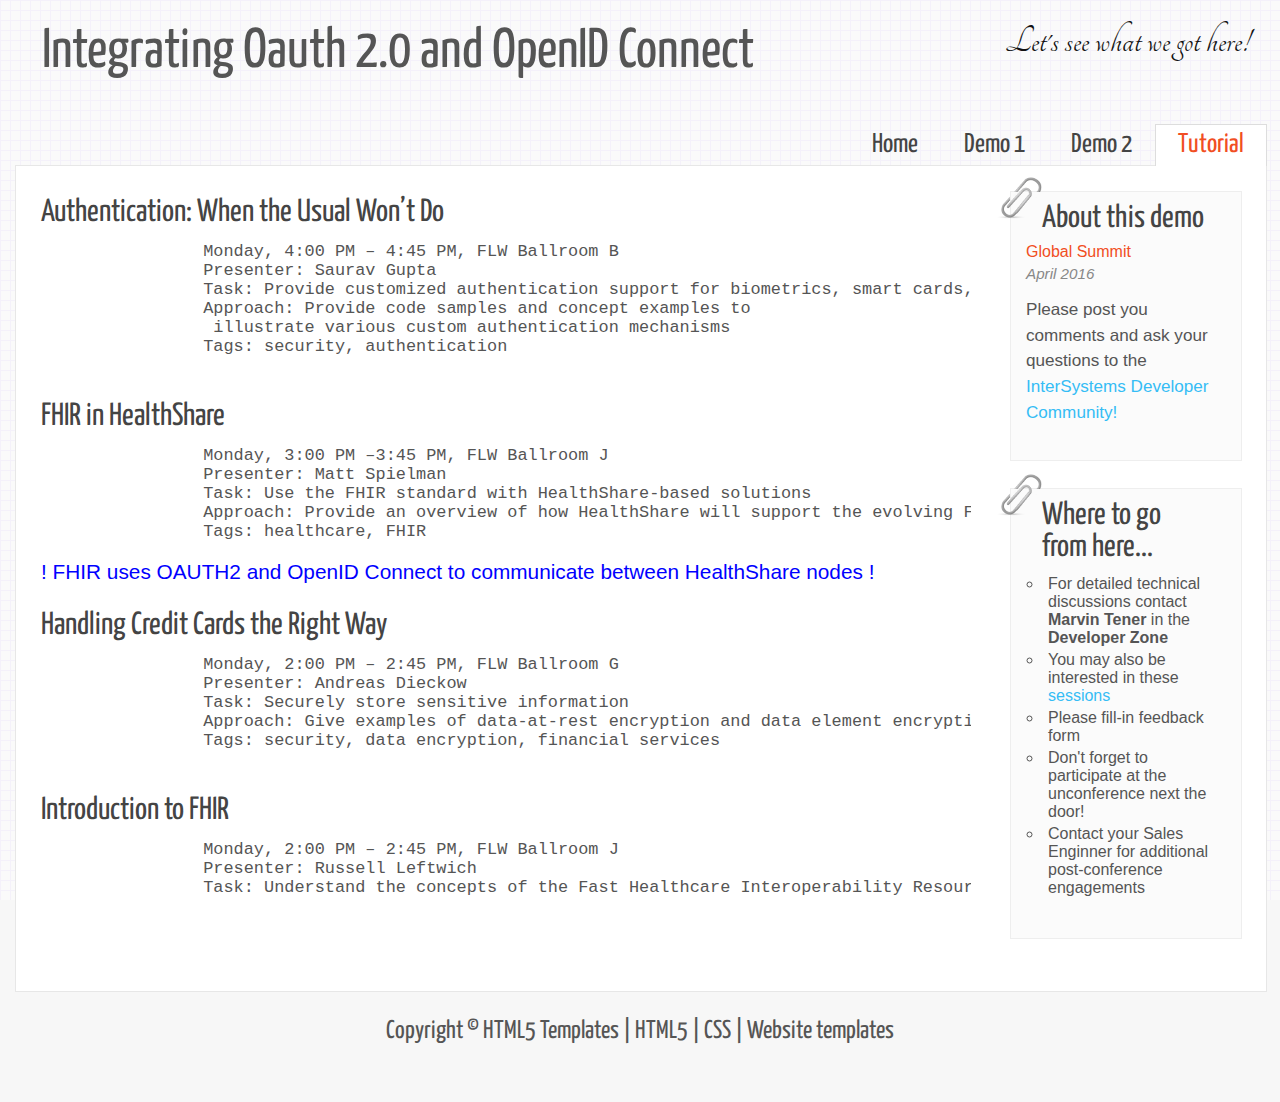
<file: OAuthAndOpenIDConnect/DemoWebsite/whatnext.html>
<!DOCTYPE HTML>
<html>

<head>
  <title>Oauth &amp; OpenID Connect Demo</title>
  <meta name="description" content="website description" />
  <meta name="keywords" content="website keywords, website keywords" />
  <meta http-equiv="content-type" content="text/html; charset=windows-1252" />
  <link rel="stylesheet" type="text/css" href="http://fonts.googleapis.com/css?family=Tangerine&amp;v1" />
  <link rel="stylesheet" type="text/css" href="http://fonts.googleapis.com/css?family=Yanone+Kaffeesatz" />
  <link rel="stylesheet" type="text/css" href="style/style.css" />
  
  <style>
  pre
  {
	font-size: 1.3em;
  }
  </style>
  
</head>

<body>
  <div id="main">
    <div id="header">
      <div id="logo">
        <h1>Integrating Oauth 2.0 and OpenID Connect</h1>
        <div class="slogan">Let's see what we got here!</div>
      </div>
      <div id="menubar">
        <ul id="menu">
          <!-- put class="current" in the li tag for the selected page - to highlight which page you're on -->
          <li><a href="http://localhost/demo/">Home</a></li>
          <li><a href="https://localhost/csp/google/Web.OAUTH2.Google1N.cls">Demo 1</a></li>
          <li><a href="https://dk-gs2016/csp/oauth2/Web.OAUTH2.Cache1N.cls">Demo 2</a></li>
          <li class="current"><a href="http://localhost/demo/tutorial.html">Tutorial</a></li>
        </ul>
      </div>
    </div>
    <div id="site_content">
      <div id="sidebar_container">
        <img class="paperclip" src="style/paperclip.png" alt="paperclip" />
        <div class="sidebar">
        <!-- insert your sidebar items here -->
        <h3>About this demo</h3>
        <h4>Global Summit</h4>
        <h5>April 2016</h5>
        <p>Please post you comments and ask your questions to the <br /><a href="https://community.intersystems.com/">InterSystems Developer Community!</a></p>
        </div>
		<img class="paperclip" src="style/paperclip.png" alt="paperclip" />
        <div class="sidebar">
        <!-- insert your sidebar items here -->
        <h3>Where to go from here...</h3>
		<ul>
		<li>For detailed technical discussions contact <b>Marvin Tener</b> in the <b>Developer Zone</b></li>
		<li>You may also be interested in these <a href="http://localhost/demo/whatnext.html">sessions</a></li>
		<li>Please fill-in feedback form</li>
		<li>Don't forget to participate at the unconference next the door!</li>
		<li>Contact your Sales Enginner for additional post-conference engagements</li>
		</ul>
        </div>
      </div>
	  
      <div id="content" style="height:700px; overflow-y: scroll;">
        <!-- insert the page content here -->
		
		<h3>Authentication: When the Usual Won�t Do</h3>
		<pre>
		Monday, 4:00 PM � 4:45 PM, FLW Ballroom B
		Presenter: Saurav Gupta
		Task: Provide customized authentication support for biometrics, smart cards, etc.
		Approach: Provide code samples and concept examples to 
		 illustrate various custom authentication mechanisms
		Tags: security, authentication
		</pre>
		<p>
		
		<h3>FHIR in HealthShare</h3>
		<pre>
		Monday, 3:00 PM �3:45 PM, FLW Ballroom J
		Presenter: Matt Spielman
		Task: Use the FHIR standard with HealthShare-based solutions
		Approach: Provide an overview of how HealthShare will support the evolving FHIR
		Tags: healthcare, FHIR
		</pre>
		<span style='color:blue; font-size: 1.3em;'>! FHIR uses OAUTH2 and OpenID Connect 
		to communicate between HealthShare nodes !</span>
		<p>
		
		<h3>Handling Credit Cards the Right Way</h3>
		<pre>
		Monday, 2:00 PM � 2:45 PM, FLW Ballroom G
		Presenter: Andreas Dieckow
		Task: Securely store sensitive information
		Approach: Give examples of data-at-rest encryption and data element encryption
		Tags: security, data encryption, financial services		
		</pre>
		<p>		
		
		<h3>Introduction to FHIR</h3>
		<pre>
		Monday, 2:00 PM � 2:45 PM, FLW Ballroom J
		Presenter: Russell Leftwich
		Task: Understand the concepts of the Fast Healthcare Interoperability Resources 
		(FHIR) standard
		Approach: Discuss what FHIR is, and what it�s for
		Tags: healthcare, FHIR
		</pre>
		<p>

		<h3>LDAP: Beyond the Simple Schema</h3>
		<pre>
		Tuesday, 9:00 AM � 9:45 AM, FLW Ballroom C
		Presenter: Rich Taylor
		Task: Use an LDAP schema that differs from the provided default
		Approach: Give examples of customized LDAP schema development, 
		using LDAP APIs and ZAUTHORIZE
		Tags: security, LDAP, authorization
		</pre>
		<p>
		
      </div>
    </div>
    <div id="footer">
      <p>Copyright &copy; HTML5 Templates | <a href="http://validator.w3.org/check?uri=referer">HTML5</a> | <a href="http://jigsaw.w3.org/css-validator/check/referer">CSS</a> | <a href="http://www.html5webtemplates.co.uk">Website templates</a></p>
    </div>
  </div>
</body>
</html>
</file>
<file: OAuthAndOpenIDConnect/DemoWebsite/style/style.css>
html
{ height: 100%;}

*
{ margin: 0;
  padding: 0;}

body
{ font: normal 1em 'trebuchet ms', arial, sans-serif;
  background: #F7F7F7 url(pattern.png) fixed;
  color: #555;}

p
{ padding: 0 0 20px 0;
  line-height: 1.5em;
  font-size: 107%;}

img
{ border: 0;}

h1, h2, h3, h4, h5, h6 
{ font: normal 250% 'Yanone Kaffeesatz', arial, sans-serif;
  color: #444;
  margin: 0 0 15px 0;
  padding: 5px 0 5px 0;}

h2
{ font: normal 170% 'Yanone Kaffeesatz', arial, sans-serif;
  color: #F14E23;  
  margin: 0;
  padding: 0 0 8px 0;}

h3
{ font-size: 200%;
  margin: 0 0 9px 0;
  color: #444;}

h4, h5, h6
{ margin: 0;
  padding: 0 0 5px 0;
  font: normal 100% arial, sans-serif;
  color: #F14E23;
  line-height: 1em;}

h5, h6
{ font: italic 95% arial, sans-serif;
  color: #888;
  padding-bottom: 15px;}

h6
{ color: #362C20;}

a, a:hover
{ outline: none;
  text-decoration: none;
  color: #35BDF5;}

a:hover
{ text-decoration: underline;}

.left
{ float: left;
  width: auto;
  margin-right: 10px;}

.right
{ float: right; 
  width: auto;
  margin-left: 10px;}

.center
{ display: block;
  text-align: center;
  margin: 20px auto;}

ul
{ margin: 2px 0 22px 17px;}

ul li
{ list-style-type: circle;
  margin: 0 0 0 0; 
  padding: 0 0 4px 5px;}

ol
{ margin: 8px 0 22px 20px;}

ol li
{ margin: 0 0 11px 0;}

#main, #header, #logo, #menubar, #site_content, #footer
{ margin-left: auto; 
  margin-right: auto;}

#main
{ width: 1250px;
  margin: 20px auto;}

#header
{ width: 1252px;
  height: 145px;}

#logo
{ width: 1250px;
  float: left;
  height: 100px;
  background: transparent;
  padding: 0 0 0px 10px;}

#logo h1
{ font: normal 350% 'Yanone Kaffeesatz', arial, sans-serif;
  padding: 5px 0 0 17px;
  color: #555;
  float: left;}

#logo h1 a
{ color: #35BDF5;
  text-decoration: none;}

#logo h1 a:hover
{ color: #555;
  text-decoration: none;}

.slogan
{ float: right; 
  padding-right: 25px;
  text-align: right; 
  font: 250% 'tangerine', arial; 
  color: #111;}

#menubar
{ height: 46px;
  width: 700px;
  margin: 0px auto -1px auto;
  float: right;
  padding: 0px 0 0 0;} 

ul#menu
{ float: right;}

ul#menu li
{ float: left;
  padding: 0 0 0px 0px;
  list-style: none;
  margin: 2px 0 0 0;
  background: transparent;}

ul#menu li a
{ font: normal 170% 'Yanone Kaffeesatz', sans-serif;
  text-decoration: none;
  color: #444;
  display: block; 
  float: left; 
  height: 20px;
  padding: 7px 23px 15px 23px;
  text-align: center;} 

ul#menu li.current a
{ height: 20px;
  padding: 6px 22px 15px 22px;}

ul#menu li.current a
{ background: #fff;
  border: 1px solid #ddd;
  border-bottom: 0;
  color: #F14E23;}

ul#menu li a:hover
{ color: #F14E23;}

#site_content
{ width: 1250px;
  overflow: hidden;
  margin: 0 auto 0 auto;
  padding: 0;
  background: #fff;
  border: 1px solid #E7E7E7;} 

#sidebar_container
{ float: right;
  width: 250px;
  margin: 25px 0;}

.sidebar
{ float: right;
  width: 200px;
  margin: 0 24px 27px 0;
  background: #FBFBFB;
  border: 1px solid #eee;
  padding: 0 15px 15px 15px;}

.sidebar h3, .content h1
{ padding: 10px 15px;
  margin: 0 1px;}

.sidebar h1
{ padding: 5px 0 0 0;}

.paperclip
{ float: left;
  position: relative; 
  z-index: 0;
  vertical-align: middle; 
  margin: -27px 0 -60px -30px;}

#content
{ text-align: left;
  width: 930px;
  padding: 25px 0 5px 25px;
  margin: 0;}

#content ul
{ margin: 2px 0 22px 0px;}

#content ul li
{ list-style-type: none;
  background: url(bullet.png) no-repeat;
  margin: 0 0 6px 0; 
  padding: 0 0 4px 25px;
  line-height: 1.5em;}

#footer
{ clear: both;
  width: 100%;
  font: normal 150% 'yanone kaffeesatz',  arial, sans-serif;
  height: 85px;
  padding: 20px 0 5px 0;
  text-align: center; 
  color: #555;
  background: transparent;
  margin-bottom: 20px;}

#footer p
{ padding: 0 0 10px 0;}

#footer a, #footer a:hover
{ color: #555;
  text-decoration: none;}

#footer a:hover
{ color: #35BDF5;
  text-decoration: none;}

.gallery img
{ position:absolute;}

.form_settings
{ margin: 5px 0 0 0;}

.form_settings p
{ padding: 0 0 10px 0;}

.form_settings span
{ padding: 5px 0; 
  float: left; 
  width: 170px; 
  text-align: left;}
  
.form_settings input, .form_settings textarea
{ width: 252px; 
  font: 100% 'trebuchet ms', arial;
  border: 0;
  border: 1px solid #eee;
  padding: 5px 10px;
  background: #fff;
  color: #FFF;}
  
.form_settings .submit
{ border: 0; 
  width: auto;
  margin: 0 0 0 200px; 
  cursor: pointer; 
  color: #35BDF5;
  border: 1px solid #ddd;
  padding: 5px 15px;
  background: #fff;
  font: normal 140% 'Yanone Kaffeesatz', sans-serif;}

.form_settings textarea, .form_settings select
{ font: 100% 'trebuchet ms', arial; 
  border: 1px solid #eee;
  padding: 5px 10px;
  background: #fff;
  width: 252px;
  overflow: auto;}

.form_settings select
{ width: 274px;}

.form_settings .checkbox
{ margin: 4px 0; 
  padding: 0; 
  width: 14px;
  border: 0;
  background: none;}

.search
{ color: #666;
  border: 1px solid #eee;
  margin: 0;
  padding: 10px 5px;
  width: 189px;
  color: #F14E23;}
  
.subscribe
{ color: #35BDF5;
  border: 1px solid #ddd;
  padding: 5px 10px;
  background: #fff;
  float: right;
  cursor: pointer;
  margin: 0;
  font: normal 140% 'Yanone Kaffeesatz', sans-serif;}
 
table
{ margin: 10px 0 30px 0;}

table tr th, table tr td
{ background: #F5F5F5;
  color: #111;
  padding: 7px 4px;
  text-align: left;}
  
table tr td
{ background: #FBFBFB;
  color: #111;
  border-top: 1px solid #FFF;}
</file>
